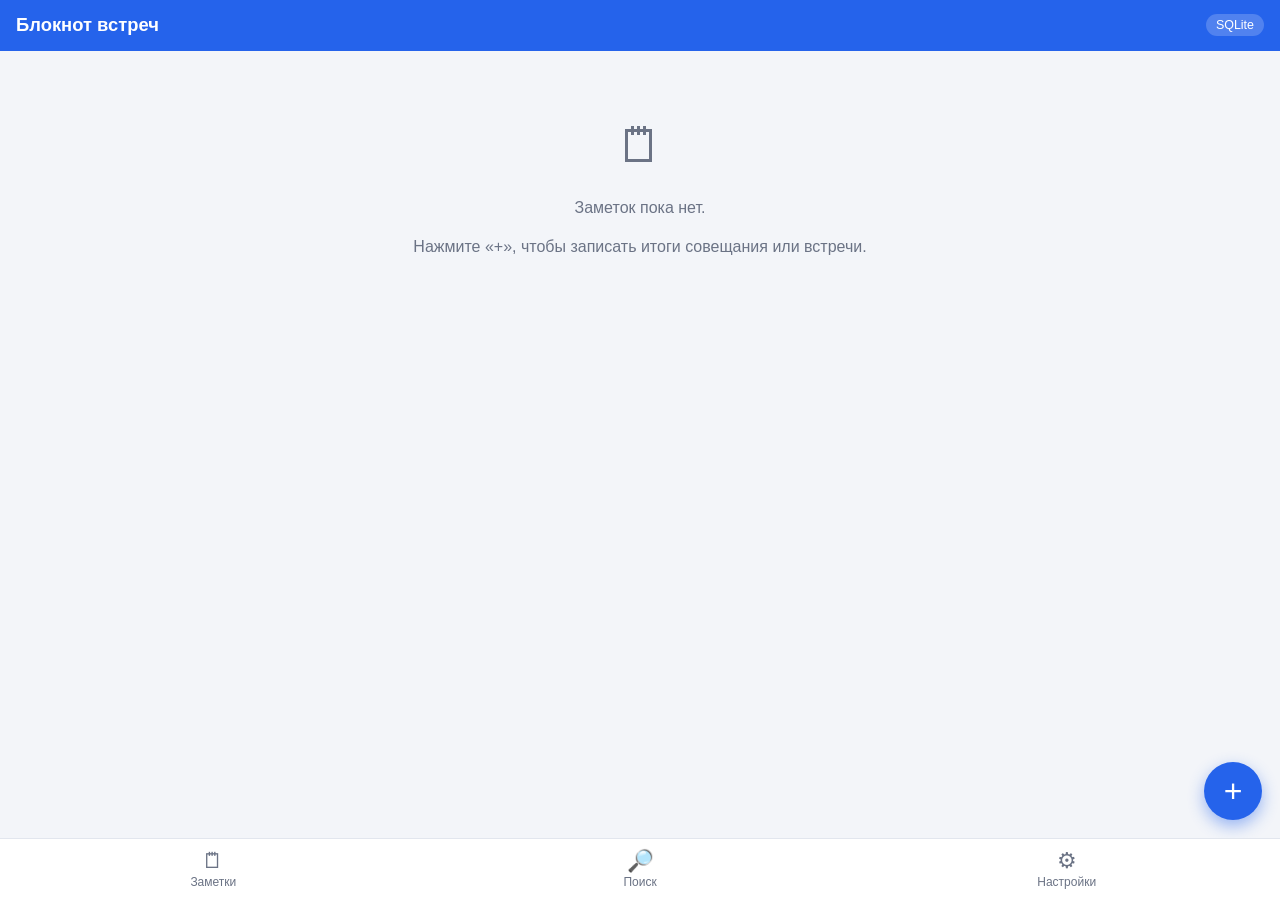
<file: index.html>
<!doctype html>
<html lang="ru">
<head>
  <meta charset="utf-8">
  <meta name="viewport" content="width=device-width, initial-scale=1, viewport-fit=cover">
  <meta name="theme-color" content="#2563eb">
  <meta name="description" content="Заметки на совещаниях, собраниях и конференциях">
  <meta name="apple-mobile-web-app-capable" content="yes">
  <meta name="apple-mobile-web-app-title" content="Встречи">
  <link rel="manifest" href="manifest.webmanifest">
  <link rel="icon" href="icons/icon-192.png">
  <link rel="apple-touch-icon" href="icons/apple-touch-icon.png">
  <link rel="stylesheet" href="css/app.css">
  <title>Блокнот встреч</title>
</head>
<body>
  <header class="appbar">
    <div id="title" class="appbar__title">Блокнот встреч</div>
    <span id="storage-badge" class="badge" title="Текущее хранилище"></span>
  </header>
  <main id="view" class="view"><p class="empty">Загрузка…</p></main>
  <nav class="tabbar">
    <a href="#/" data-match="#/" data-icon="🗒">Заметки</a>
    <a href="#/search" data-match="#/search" data-icon="🔎">Поиск</a>
    <a href="#/settings" data-match="#/settings" data-icon="⚙">Настройки</a>
  </nav>
  <div id="toast" role="status" aria-live="polite"></div>
  <script type="module" src="js/app.js"></script>
</body>
</html>
</file>
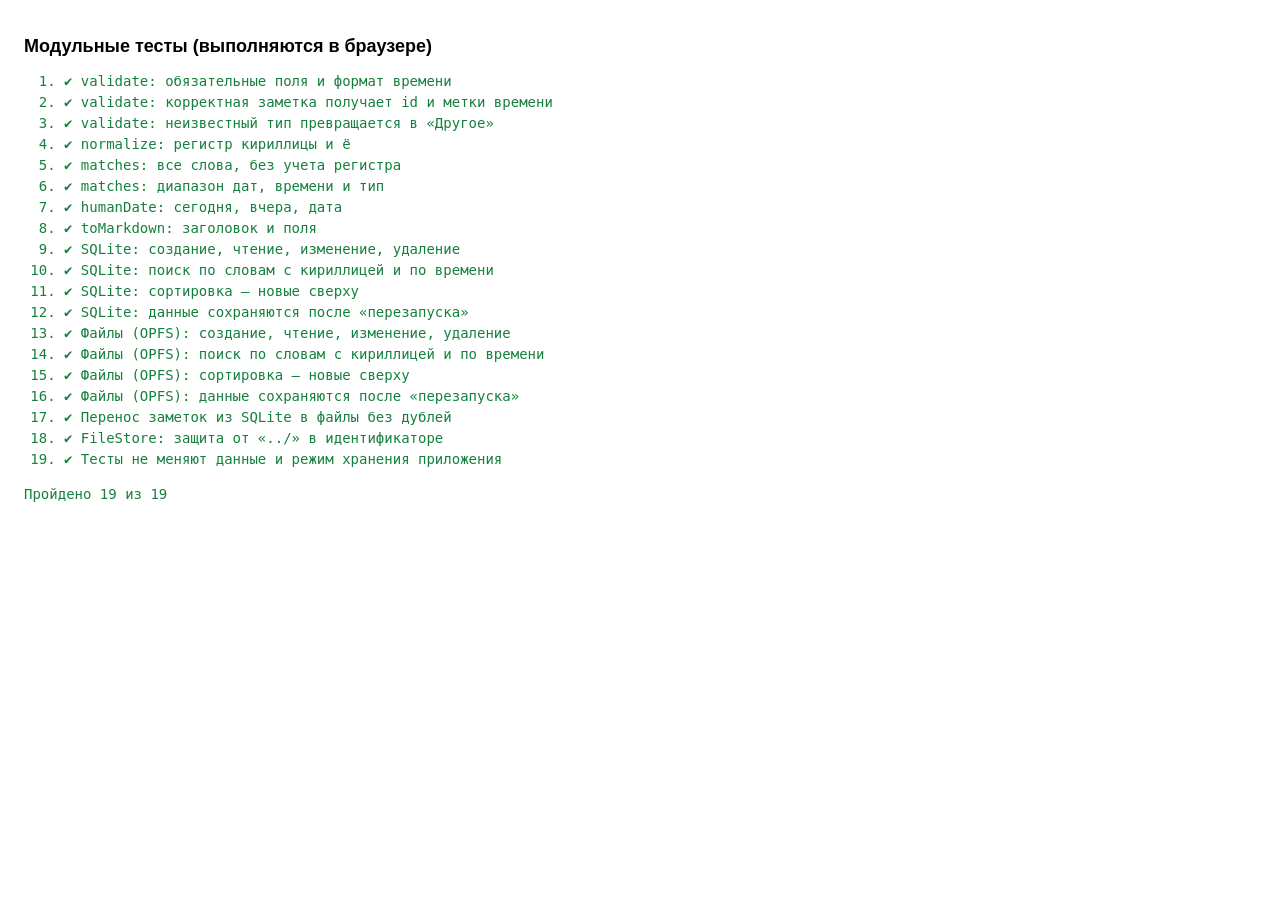
<file: tests/index.html>
<!doctype html>
<html lang="ru">
<head><meta charset="utf-8"><title>Тесты «Блокнота встреч»</title>
<style>body{font:14px/1.5 monospace;padding:16px} .ok{color:#15803d} .fail{color:#b91c1c} h1{font:600 18px sans-serif}</style></head>
<body>
<h1>Модульные тесты (выполняются в браузере)</h1>
<ol id="log"></ol>
<p id="result">Выполняется…</p>
<script type="module" src="tests.js"></script>
</body>
</html>
</file>
<file: css/app.css>
:root { --bg:#f3f5f9; --card:#fff; --ink:#1c2433; --muted:#6b7385; --line:#e2e6ee; --blue:#2563eb; --blue-d:#1d4ed8;
  --red:#dc2626; --tab:62px; color-scheme:light; }
* { box-sizing:border-box; -webkit-tap-highlight-color:transparent; }
html, body { margin:0; background:var(--bg); color:var(--ink); font:16px/1.45 -apple-system, "SF Pro Text", "Segoe UI", Roboto, Arial, sans-serif; }
a { color:var(--blue); }
.appbar { position:sticky; top:0; z-index:10; display:flex; align-items:center; justify-content:space-between; gap:10px;
  padding:calc(env(safe-area-inset-top) + 12px) 16px 12px; background:var(--blue); color:#fff; }
.appbar__title { font-size:1.15rem; font-weight:700; display:flex; align-items:center; gap:8px; }
.back { color:#fff; text-decoration:none; font-size:1.8rem; line-height:1; padding:0 6px 4px 0; }
.badge { background:rgba(255,255,255,.2); border-radius:999px; padding:2px 10px; font-size:.78rem; }
.view { max-width:720px; margin:0 auto; padding:12px 14px calc(var(--tab) + 90px); }
.tabbar { position:fixed; bottom:0; left:0; right:0; height:calc(var(--tab) + env(safe-area-inset-bottom)); display:flex;
  background:#fff; border-top:1px solid var(--line); padding-bottom:env(safe-area-inset-bottom); z-index:10; }
.tabbar a { flex:1; display:flex; flex-direction:column; align-items:center; justify-content:center; color:var(--muted);
  text-decoration:none; font-size:.75rem; }
.tabbar a::before { content:attr(data-icon); font-size:1.35rem; line-height:1.2; } .tabbar a.on { color:var(--blue); font-weight:600; }
.day { font-size:.85rem; text-transform:uppercase; letter-spacing:.04em; color:var(--muted); margin:18px 4px 8px; }
.note { display:block; background:var(--card); border-radius:14px; padding:12px 14px; margin-bottom:10px; color:inherit;
  text-decoration:none; box-shadow:0 1px 2px rgba(20,30,60,.06); border:1px solid var(--line); }
.note:active { transform:scale(.99); }
.note__top { display:flex; align-items:center; gap:8px; } .time { font-weight:700; font-variant-numeric:tabular-nums; }
.note__title { font-weight:600; margin:4px 0 2px; font-size:1.02rem; }
.note__text { color:var(--muted); font-size:.9rem; display:-webkit-box; -webkit-line-clamp:2; -webkit-box-orient:vertical; overflow:hidden; }
.note__meta { color:var(--muted); font-size:.82rem; margin-top:4px; white-space:nowrap; overflow:hidden; text-overflow:ellipsis; }
.chip { font-size:.72rem; border-radius:999px; padding:2px 9px; background:#eef2ff; color:#3730a3; }
.chip--assembly { background:#ecfdf5; color:#047857; } .chip--conference { background:#fff7ed; color:#c2410c; }
.chip--business { background:#fdf2f8; color:#be185d; } .chip--other { background:#f1f5f9; color:#475569; }
.fab { position:fixed; right:18px; bottom:calc(var(--tab) + 18px + env(safe-area-inset-bottom)); width:58px; height:58px;
  border-radius:50%; background:var(--blue); color:#fff; font-size:2rem; display:flex; align-items:center; justify-content:center;
  text-decoration:none; box-shadow:0 6px 16px rgba(37,99,235,.45); z-index:9; }
.card { background:var(--card); border-radius:14px; border:1px solid var(--line); padding:14px 16px; margin-bottom:12px; }
.view h1 { font-size:1.35rem; margin:8px 0; } .card h2 { font-size:1rem; margin:0 0 10px; }
.meta { margin:4px 0; color:#384152; } .content p { margin:.35em 0; white-space:pre-wrap; } .content p:empty { min-height:1em; }
.form .field { display:block; margin-bottom:12px; } .field > span { display:block; font-size:.82rem; font-weight:600; color:#384152; margin-bottom:4px; }
input, select, textarea { width:100%; font:inherit; padding:11px 12px; border:1px solid #cfd6e2; border-radius:10px; background:#fff; color:inherit; }
input:focus, select:focus, textarea:focus { outline:2px solid #93c5fd; border-color:var(--blue); }
.err { color:var(--red); font-size:.8rem; min-height:0; display:block; }
.row { display:grid; grid-template-columns:1fr 1fr; gap:10px; }
.btn { display:inline-flex; align-items:center; justify-content:center; gap:6px; background:var(--blue); color:#fff; border:0; border-radius:10px;
  padding:11px 16px; font:inherit; font-weight:600; text-decoration:none; cursor:pointer; min-height:44px; }
.btn--wide { flex:1; } .btn--ghost { background:#fff; color:var(--blue); border:1px solid #bfd0f5; } .btn--danger { background:#fff; color:var(--red); border:1px solid #f5c2c2; }
.actions { display:flex; gap:8px; flex-wrap:wrap; margin:12px 0; } .actions.sticky { position:sticky; bottom:calc(var(--tab) + 8px); background:var(--card); padding-top:6px; margin-bottom:0; }
.link { background:none; border:0; color:var(--blue); padding:6px 0; font:inherit; cursor:pointer; }
.notice { background:#fffbeb; border:1px solid #fde68a; border-radius:10px; padding:8px 10px; font-size:.88rem; margin:0 0 12px; }
.search input[type=search] { margin-bottom:10px; font-size:1.05rem; }
.option { display:flex; gap:10px; align-items:flex-start; border:1px solid var(--line); border-radius:12px; padding:10px 12px; margin-bottom:8px; }
.option--on { border-color:var(--blue); background:#f5f8ff; } .option input { width:auto; margin-top:4px; }
.option small { display:block; color:var(--muted); }
.check { display:flex; gap:8px; align-items:center; margin:8px 0 12px; } .check input { width:auto; }
.empty { text-align:center; color:var(--muted); padding:40px 16px; } .empty__ico { font-size:3rem; }
.muted { color:var(--muted); } .small { font-size:.85rem; } .center { text-align:center; }
#toast { position:fixed; left:12px; right:12px; bottom:calc(var(--tab) + 14px); margin:0 auto; max-width:520px; background:#1c2433; color:#fff;
  border-radius:12px; padding:12px 14px; display:flex; justify-content:space-between; align-items:center; gap:12px;
  transform:translateY(160%); opacity:0; transition:.25s; z-index:20; pointer-events:none; }
#toast.show { transform:none; opacity:1; pointer-events:auto; } #toast button { background:none; border:0; color:#93c5fd; font:inherit; font-weight:700; }
@media (min-width:900px) { .view { padding-top:20px; } }
</file>
